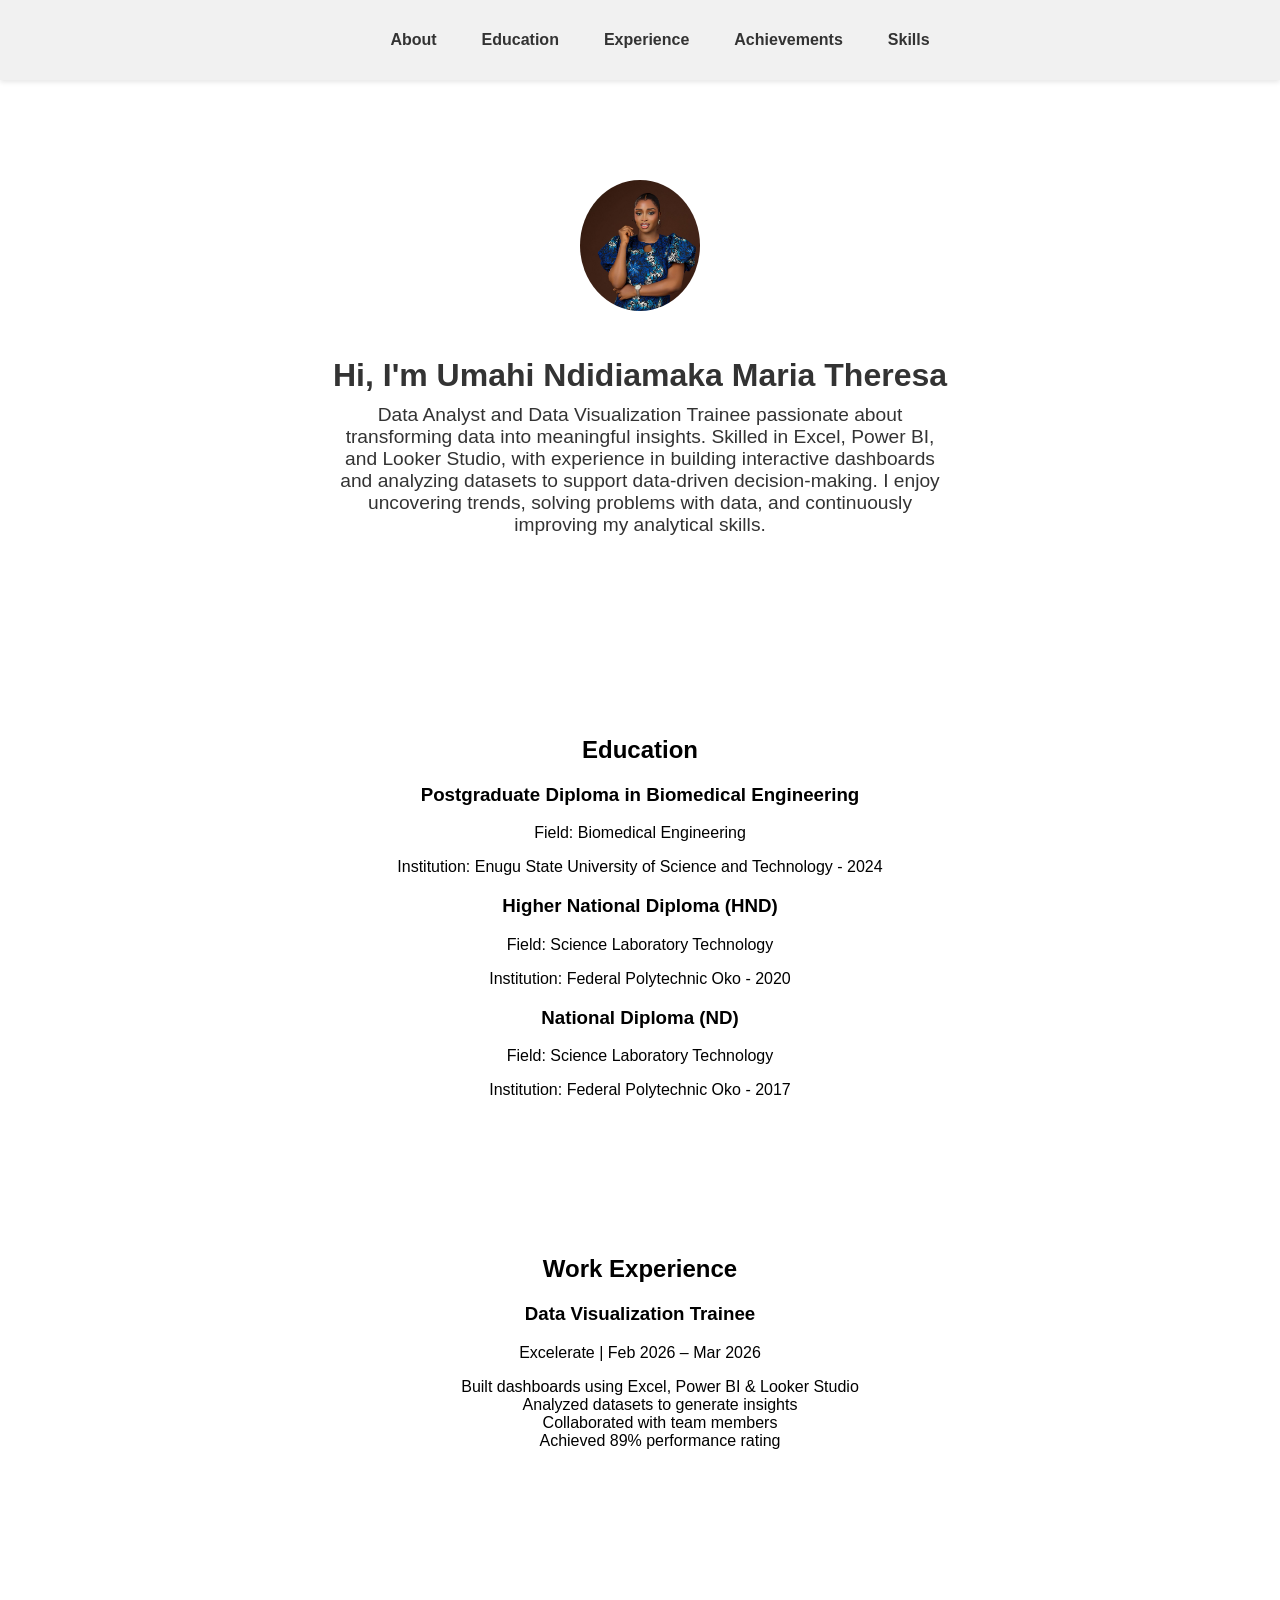
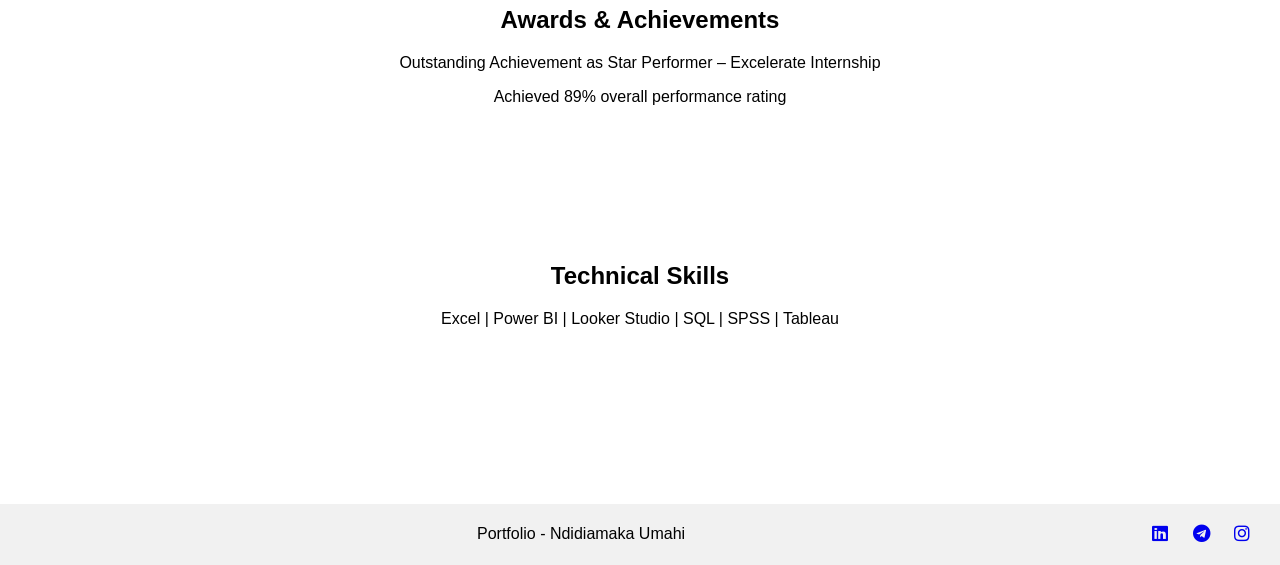
<file: index.html>
<!DOCTYPE html>
<html lang="en">
<head>
    <meta charset="UTF-8">
    <meta name="viewport" content="width=device-width, initial-scale=1.0">
    <title>Ndidiamaka Umahi Portfolio</title>
    <link rel="stylesheet" href="style.css">
    <link rel="stylesheet" href="https://cdnjs.cloudflare.com/ajax/libs/font-awesome/5.15.4/css/all.min.css">
</head>
<body>

<!-- NAVBAR -->
<header>
    <nav>
        
        <ul>
            <li><a href="#about">About</a></li>
            <li><a href="#education">Education</a></li>
            <li><a href="#experience">Experience</a></li>
            <li><a href="#achievements">Achievements</a></li>
            <li><a href="#skills">Skills</a></li>
        </ul>
    </nav>
</header>

<!-- HERO / ABOUT -->
<section id="about" class="hero">
     <img src="Image/profile.jfif.jpg" alt="profile" class="profile">
    <h2>Hi, I'm Umahi Ndidiamaka Maria Theresa </h2>
    <p>Data Analyst and Data Visualization Trainee passionate about transforming data into meaningful insights. Skilled in Excel, Power BI, and Looker Studio, with experience in building interactive dashboards and analyzing datasets to support data-driven decision-making. I enjoy uncovering trends, solving problems with data, and continuously improving my analytical skills.
</p>
</section>

<!-- EDUCATION -->
<section id="education">
    <h2>Education</h2>

        <h3>Postgraduate Diploma in Biomedical Engineering</h3>
        <p>Field: Biomedical Engineering</p>
        <p>Institution: Enugu State University of Science and Technology - 2024</p>
        <h3>Higher National Diploma (HND)</h3>
        <p>Field: Science Laboratory Technology</p>
        <p>Institution: Federal Polytechnic Oko - 2020</p>
        <h3>National Diploma (ND)</h3>
        <p>Field: Science Laboratory Technology</p>
        <p>Institution: Federal Polytechnic Oko - 2017</p>

</section>

<!-- EXPERIENCE -->
<section id="experience">
    <h2>Work Experience</h2>

        <h3>Data Visualization Trainee</h3>
        <p>Excelerate | Feb 2026 – Mar 2026</p>

        <ul>
            <li> Built dashboards using Excel, Power BI & Looker Studio</li>
            <li> Analyzed datasets to generate insights</li>
            <li> Collaborated with team members</li>
            <li> Achieved 89% performance rating</li>
        </ul>
</section>

<!-- Achievement -->
<section class="awards" id="achievements">
    <h2>Awards & Achievements</h2>

        <p> Outstanding Achievement as Star Performer – Excelerate Internship</p>
        <p> Achieved 89% overall performance rating</p>
</section>

<!-- SKILLS -->
<section id="skills">
    <h2>Technical Skills</h2>

        <p>Excel | Power BI | Looker Studio | SQL | SPSS | Tableau</p>
</section>

<!-- FOOTER -->
<footer>
    <p>Portfolio - Ndidiamaka Umahi</p>
 <div class="social">
    <a href="https://www.linkedin.com/in/umahi-ndidiamaka-maria-theresa-0042a2271?utm_source=share&utm_campaign=share_via&utm_content=profile&utm_medium=ios_app" target="_blank"><i class="fab fa-linkedin"></i></a>
    <a href="https://t.me/Umahindidiamakamariatheresa" target="_blank"><i class="fab fa-telegram"></i></a>
    <a href="https://www.instagram.com/ndidiamakaumahi_?igsh=aGxtbGdxcWJtcmtw&utm_source=qr" target="_blank"><i class="fab fa-instagram"></i></a>
 </div>


</footer>
</body>
</html>
</file>
<file: style.css>
/* GENERAL */
body {
    margin: 0;
    font-family: Arial, sans-serif;
}

html {
    scroll-behavior: smooth;
}

/* NAVBAR */
header {
    background-color: #f1f1f1;
    padding: 15px;
    box-shadow: 0 2px 5px rgba(0,0,0,0.1);
}

nav {
    display: flex;
    justify-content: center;
    align-items: flex-end;
}

nav ul {
    list-style: none;
    display: flex;
    gap: 15px;
}

nav a {
    text-decoration: none;
    color: #333;
    font-weight: bold;
}

nav a:hover {
    color: #007bff;
}

nav li {
    margin: 0 15px;
    text-align: center;
}

/* HERO */
.hero {
    color: white;
    text-align: center;
    padding: 100px 20px;
}

.hero p {
    max-width: 600px;
    margin: 0 auto;
}
.profile {
    width: 120px;
    border-radius: 50%;
    margin-bottom: 15px;
}

.hero h2 {
    color: #333;
    font-size: 2em;
    margin-bottom: 10px;
}

.hero p {
    color: #333;
    font-size: 1.2em;
    margin-bottom: 20px;
}

/* SECTIONS */
section {
    padding: 60px 20px;
    text-align: center;
}

h2 {
    margin-bottom: 20px;
}

/* CARDS */
.card {
    margin: 20px auto;
    padding: 20px;
    width: 70%;
}

/* LINKS */

.experience {
    padding: 40px;
    text-align: center;
}

.card{
 background: white;
    margin: 20px auto;
    padding: 20px;
    width: 70%;
    border-radius: 10px;
    box-shadow: 0 2px 8px rgba(0,0,0,0.1);
}

.card h3 {
    margin-top: 0;
}

#experience li {
    list-style: none;
}

/* FOOTER */
footer {
    margin-top: 100px;
    padding: 20px;
    background-color: #f1f1f1;
    display: flex;
    align-items: center;
}

footer p {
    flex: 1;
    text-align: center;
    margin: 0;
}

.social {
    margin-left: auto;
    margin-top: 0;
}

.social a {
    margin: 0 10px;
    text-decoration: none;
    font-size: 18px;
}
</file>
